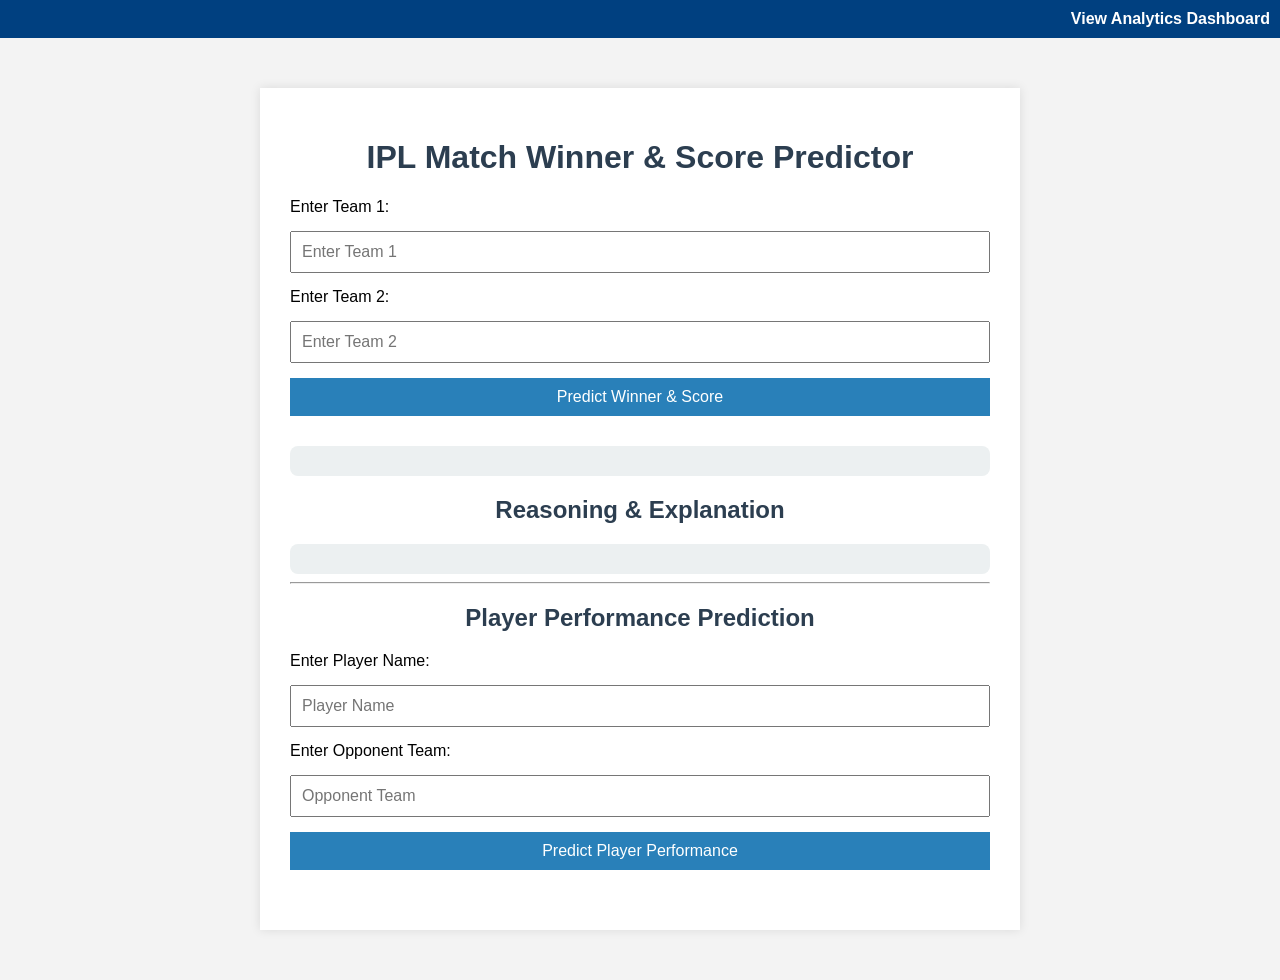
<file: frontend/index.html>
<!DOCTYPE html>
<html lang="en">
  <head>
    <meta charset="UTF-8" />
    <meta name="viewport" content="width=device-width, initial-scale=1.0" />
    <title>IPL Match Predictor</title>
    <link rel="stylesheet" href="/frontend/styles.css" />
    <style>
      .nav {
        background-color: #004080;
        padding: 10px;
        text-align: right;
      }

      .nav a {
        color: white;
        text-decoration: none;
        margin-left: 15px;
        font-weight: bold;
      }

      .nav a:hover {
        text-decoration: underline;
      }

      .spinner {
        border: 3px solid #f3f3f3;
        border-top: 3px solid #fff;
        border-radius: 50%;
        width: 14px;
        height: 14px;
        display: inline-block;
        margin-right: 8px;
        animation: spin 1s linear infinite;
      }

      @keyframes spin {
        0% {
          transform: rotate(0deg);
        }
        100% {
          transform: rotate(360deg);
        }
      }

      button:disabled {
        opacity: 0.7;
        cursor: not-allowed;
      }
    </style>
  </head>
  <body>
    <div class="nav">
      <a href="/analytics" target="_blank">View Analytics Dashboard</a>
    </div>

    <div class="container">
      <h1>IPL Match Winner & Score Predictor</h1>

      <!-- Match Prediction Form -->
      <form id="predictionForm">
        <label for="team1">Enter Team 1:</label>
        <input type="text" id="team1" placeholder="Enter Team 1" required />

        <label for="team2">Enter Team 2:</label>
        <input type="text" id="team2" placeholder="Enter Team 2" required />

        <button type="submit">Predict Winner & Score</button>
      </form>

      <!-- Match Result Output -->
      <div class="result" id="result"></div>

      <!-- Match Explanation -->
      <h2>Reasoning & Explanation</h2>
      <div class="explanation" id="explanation"></div>

      <hr />

      <!-- Player Prediction Section -->
      <h2>Player Performance Prediction</h2>
      <form id="playerForm">
        <label for="playerName">Enter Player Name:</label>
        <input type="text" id="playerName" placeholder="Player Name" required />

        <label for="opponentTeam">Enter Opponent Team:</label>
        <input
          type="text"
          id="opponentTeam"
          placeholder="Opponent Team"
          required
        />

        <button type="submit">Predict Player Performance</button>
      </form>

      <!-- Player Result Output -->
      <div class="player-result" id="playerResult"></div>
    </div>

    <script>
      // Match Prediction
      document
        .getElementById("predictionForm")
        .addEventListener("submit", async function (e) {
          e.preventDefault();
          const team1 = document.getElementById("team1").value;
          const team2 = document.getElementById("team2").value;

          const resultDiv = document.getElementById("result");
          const explanationDiv = document.getElementById("explanation");
          const predictBtn = e.target.querySelector("button");

          predictBtn.disabled = true;
          predictBtn.innerHTML = `<span class="spinner"></span> Predicting...`;

          resultDiv.innerHTML = "<p>Please wait...</p>";
          explanationDiv.innerHTML = "";

          try {
            const response = await fetch(
              "http://127.0.0.1:8003/predict-winner",
              {
                method: "POST",
                headers: { "Content-Type": "application/json" },
                body: JSON.stringify({ team1, team2 }),
              }
            );

            const data = await response.json();

            resultDiv.innerHTML = `
            <p><strong>Predicted Winner:</strong> ${data.predicted_winner}</p>
            <p><strong>Team 1:</strong> ${data.team1} - ${
              data.predicted_scores[data.team1] || 0
            } runs</p>
            <p><strong>Team 2:</strong> ${data.team2} - ${
              data.predicted_scores[data.team2] || 0
            } runs</p>
            <p><strong>Estimated Margin:</strong> ${
              data.estimated_margin
            } runs</p>
          `;

            explanationDiv.innerHTML = `
            <p>${data.explanation}</p>
            <p><strong>Win Probability:</strong> ${Math.round(
              data.probability
            )}%</p>
          `;
          } catch (error) {
            resultDiv.innerHTML = `<p>Error: ${error.message}</p>`;
          } finally {
            predictBtn.disabled = false;
            predictBtn.innerHTML = "Predict Winner & Score";
          }
        });

      // Player Performance Prediction
      document
        .getElementById("playerForm")
        .addEventListener("submit", async function (e) {
          e.preventDefault();
          const playerName = document.getElementById("playerName").value;
          const opponentTeam = document.getElementById("opponentTeam").value;

          const playerResultDiv = document.getElementById("playerResult");
          const playerBtn = e.target.querySelector("button");

          playerBtn.disabled = true;
          playerBtn.innerHTML = `<span class="spinner"></span> Predicting...`;
          playerResultDiv.innerHTML = "<p>Please wait...</p>";

          try {
            const response = await fetch(
              `http://127.0.0.1:8003/predict/player-performance/?player_name=${encodeURIComponent(
                playerName
              )}&opponent_team=${encodeURIComponent(opponentTeam)}`
            );
            const data = await response.json();

            if (data.prediction) {
              playerResultDiv.innerHTML = `
              <p><strong>Prediction for ${data.player} vs ${data.opponent}:</strong></p>
              <p>${data.prediction}</p>
            `;
            } else {
              playerResultDiv.innerHTML = `<p>Error: ${data.error}</p>`;
            }
          } catch (error) {
            playerResultDiv.innerHTML = `<p>Error: ${error.message}</p>`;
          } finally {
            playerBtn.disabled = false;
            playerBtn.innerHTML = "Predict Player Performance";
          }
        });
    </script>
  </body>
</html>
</file>
<file: frontend/styles.css>
body {
  font-family: Arial, sans-serif;
  background-color: #f3f3f3;
  margin: 0;
  padding: 0;
}

.container {
  max-width: 700px;
  margin: 50px auto;
  padding: 30px;
  background-color: #fff;
  box-shadow: 0 0 10px rgba(0, 0, 0, 0.1);
}

h1,
h2 {
  text-align: center;
  color: #2c3e50;
}

form {
  display: flex;
  flex-direction: column;
  gap: 15px;
  margin-bottom: 30px;
}

input[type="text"] {
  padding: 10px;
  font-size: 16px;
}

button {
  padding: 10px;
  background-color: #2980b9;
  color: white;
  font-size: 16px;
  border: none;
  cursor: pointer;
  transition: background-color 0.3s;
}

button:hover {
  background-color: #3498db;
}

button:disabled {
  background-color: #7f8c8d;
  cursor: not-allowed;
}

.result,
.explanation {
  background-color: #ecf0f1;
  padding: 15px;
  border-radius: 8px;
}

/* Spinner styling */
.spinner {
  border: 4px solid #f3f3f3;
  border-top: 4px solid #004080;
  border-radius: 50%;
  width: 16px;
  height: 16px;
  animation: spin 1s linear infinite;
  display: inline-block;
  vertical-align: middle;
  margin-right: 8px;
}

@keyframes spin {
  0% {
    transform: rotate(0deg);
  }
  100% {
    transform: rotate(360deg);
  }
}
</file>
